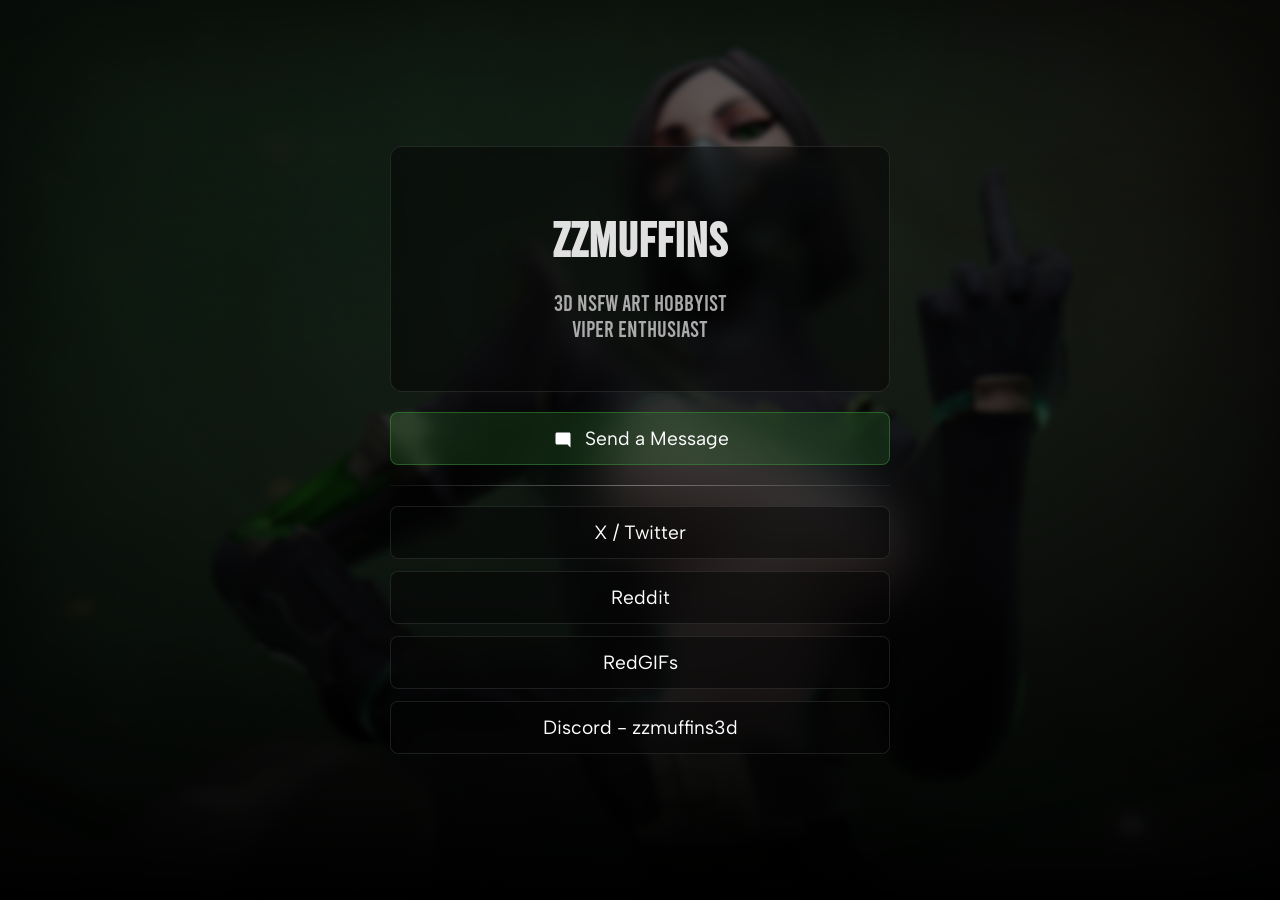
<file: index.html>
<!DOCTYPE html>
<html lang="en">
<head>
  <meta charset="UTF-8">
  <meta name="viewport" content="width=device-width, initial-scale=1.0">
  <link rel="icon" type="image/x-icon" href="img/favicon.ico">
  <title>zzMuffins' Page</title>
  <link rel="stylesheet" href="css/global.css">
  <link rel="stylesheet" href="css/landing.css">
  <link rel="stylesheet" href="css/qa.css">
</head>
<body>

<div class="landing-container">
  <!-- Profile/Intro Section -->
  <div class="profile-card">
    <h1>zzMuffins</h1>
    <p>3D NSFW Art Hobbyist<br>Viper Enthusiast</p>
  </div>

  <!-- Links / Linktree Replacement -->
  <div class="links-wrapper">
    <!--<a href="message.html" class="link-card cta-card">
      <svg class="link-icon" viewBox="0 0 24 24" width="24" height="24" fill="currentColor">
        <circle cx="12" cy="7" r="4.5" />
        <path d="M12 13c-4.42 0-8 2.24-8 5v1h16v-1c0-2.76-3.58-5-8-5z" />
      </svg>
      <span>About me</span>
    </a>-->
    <a href="message.html" class="link-card cta-card">
      <svg class="link-icon" viewBox="0 0 24 24" width="24" height="18" fill="currentColor">
        <path d="M20 2H4c-1.1 0-2 .9-2 2v12c0 1.1.9 2 2 2h14l4 4V4c0-1.1-.9-2-2-2z" />
      </svg>
      <span>Send a Message</span>
    </a>

    <div class="links-divider"></div>

    <a href="https://x.com/zzmuffins" target="_blank" rel="noopener" class="link-card">
      X / Twitter
    </a>
    <a href="https://reddit.com/user/zzMuffins" target="_blank" rel="noopener" class="link-card">
      Reddit
    </a>
    <a href="https://www.redgifs.com/users/zzmuffins" target="_blank" rel="noopener" class="link-card">
      RedGIFs
    </a>
    <a href="" target="_blank" rel="noopener" class="link-card">
      Discord - zzmuffins3d
    </a>
  </div>
</div>

</body>
</html>
</file>
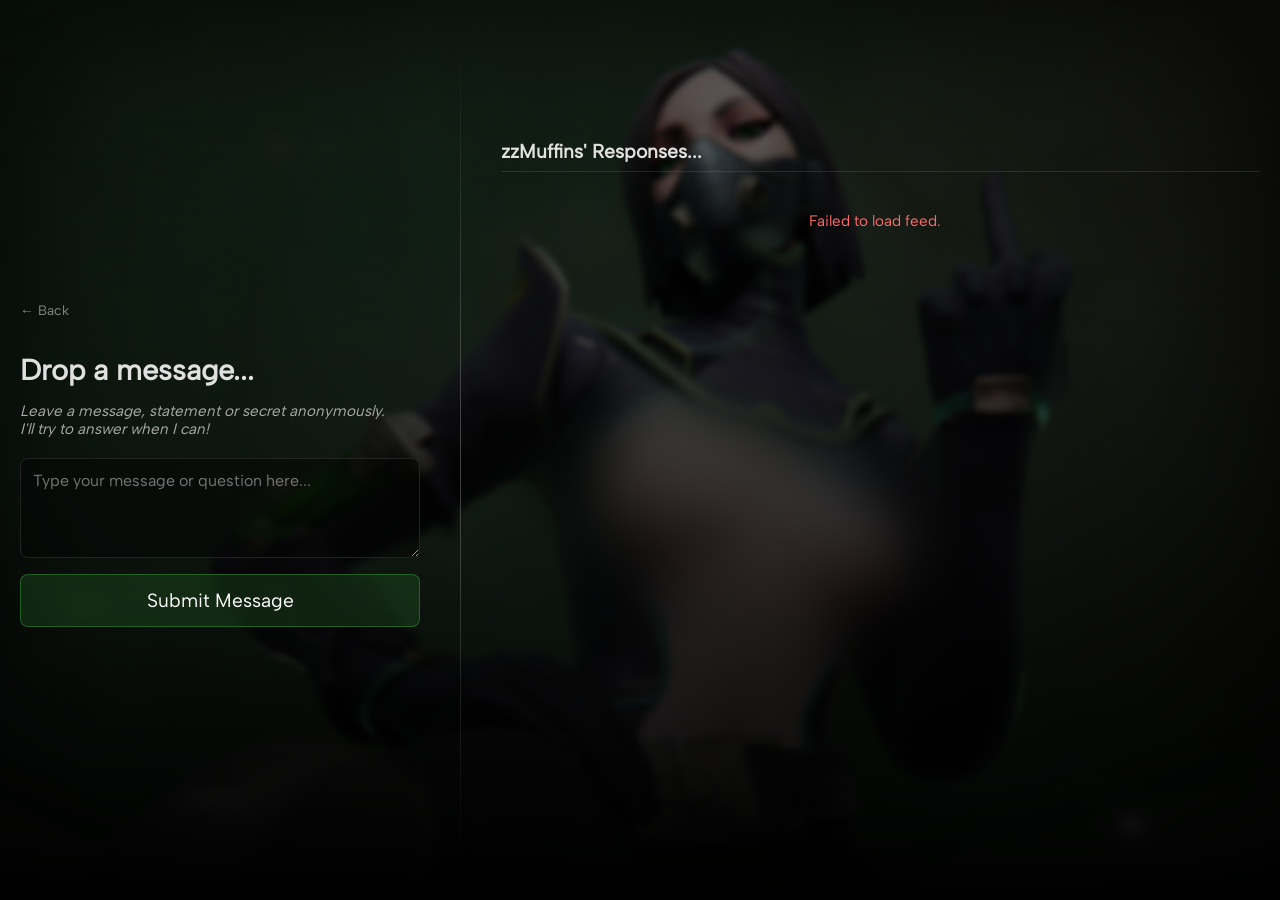
<file: message.html>
<!DOCTYPE html>
<html lang="en">
<head>
  <meta charset="UTF-8">
  <meta name="viewport" content="width=device-width, initial-scale=1.0">
  <link rel="icon" type="image/x-icon" href="img/favicon.ico">
  <link rel="stylesheet" href="css/global.css">
  <link rel="stylesheet" href="css/landing.css">
  <link rel="stylesheet" href="css/qa.css">

  <title>Message zzMuffins</title>
</head>

<body>
<div class="app-layout">
  <div class="sidebar-container">
    <div class="form-card">
      <a href="index.html" class="back-link">
        ← Back
      </a>

      <h1>Drop a message...</h1>
      <p><i>Leave a message, statement or secret anonymously. <br> I'll try to answer when I can!</i></p>

      <input type="text" id="username_hp" class="hidden-field" tabindex="-1" autocomplete="off" aria-label="Honeypot">
      <textarea id="question-input" placeholder="Type your message or question here..." maxlength="300" aria-label="Your Question Here"></textarea>
      <button id="submit-btn" onclick="submitQuestion()">Submit Message</button>
      <div id="status-message"></div>
    </div>
  </div>

  <div class="vertical-divider"></div>

  <div class="feed-container">
    <div class="feed-title">zzMuffins' Responses...</div>

    <div class="feed-scroll-box">
      <div class="qa-feed" id="qa-feed">Loading answers...</div>
    </div>
  </div>
</div>
<script src="js/message.js"></script>
</body>
</html>
</file>
<file: css/global.css>
@font-face {
    font-family: 'AlbertSans';
    src: url('../fonts/albertsans.ttf') format('truetype');
    font-weight: normal;
    font-style: normal;
    font-display: swap; /* Keeps text visible while loading */
}

@font-face {
    font-family: 'Bebas';
    src: url('../fonts/bebas.ttf') format('truetype');
    font-weight: normal;
    font-style: normal;
    font-display: swap; /* Keeps text visible while loading */
}

html {
    overflow: hidden;
    height: 100vh;
    background: rgba(0, 0, 0, 0.8);
}

body {
    background-image: linear-gradient(rgba(0, 0, 0, 0.4), #000000), url('../img/background.jpg');
    background-size: cover;
    background-position: top center;
    background-repeat: no-repeat;
    background-attachment: fixed;
    color: #e0e0e0;
    font-family: 'Bebas', -apple-system, BlinkMacSystemFont, "Segoe UI", Roboto, sans-serif;
    display: flex;
    flex-direction: column;
    align-items: center;
    height: 100vh;
    overflow: hidden;
    margin: 0;
    padding: 40px 20px;
    box-sizing: border-box;
}

input, textarea, button {
    font-family: inherit;
}

h1 { font-size: 1.8rem; margin-bottom: 10px; font-weight: 600; }
p { color: #ababab; font-size: 0.95rem; margin-bottom: 20px; }

.hidden-field { display: none !important; }

.back-link {
    display: inline-flex;
    align-items: center;
    gap: 6px;
    color: #888;
    text-decoration: none;
    font-size: 0.85rem;
    font-weight: 500;
    margin-bottom: 16px;
    transition: color 0.2s ease, transform 0.2s ease;
}

.back-link:hover {
    color: #fff;
    transform: translateX(-3px);
}
</file>
<file: css/landing.css>
.landing-container {
    display: flex;
    flex-direction: column;
    align-items: center;
    justify-content: center;
    min-height: calc(100vh - 80px);
    text-align: center;
    max-width: 600px;
    margin: 0 auto;
    gap: 20px;
}

.profile-card {
    background: rgba(5, 5, 5, 0.5);
    backdrop-filter: blur(8px);
    -webkit-backdrop-filter: blur(8px);
    border: 1px solid rgba(255, 255, 255, 0.1);
    border-radius: 12px;
    padding: 30px;
    box-sizing: border-box;
    width: 100%;
    min-width: 500px;

}
.profile-card h1 { font-size: 3rem; margin-bottom: 10px; font-weight: 600; }
.profile-card p { color: #ababab; font-size: 1.4rem; margin-bottom: 20px; }

.links-wrapper {
    display: flex;
    flex-direction: column;
    gap: 12px;
    width: 100%;
}

.link-icon {
    flex-shrink: 0;
    display: inline-flex;
    align-items: center;
    padding-top: 3px;
}

.link-card {
    display: flex;
    align-items: center;
    justify-content: center;
    gap: 10px;
    background: rgba(5, 5, 5, 0.5);
    backdrop-filter: blur(8px);
    -webkit-backdrop-filter: blur(8px);
    border: 1px solid rgba(255, 255, 255, 0.1);
    border-radius: 8px;
    padding: 14px 20px;
    color: #fff;
    text-decoration: none;
    font-family: 'AlbertSans', -apple-system, BlinkMacSystemFont, "Segoe UI", Roboto, sans-serif;
    font-size: 1.2rem;
    font-weight: 500;
    transition: all 0.2s ease;
}

.link-card:hover {
    background: rgba(255, 255, 255, 0.1);
    border-color: rgba(255, 255, 255, 0.25);
    transform: translateY(-2px);
}

.cta-card {
    background: rgba(56, 152, 56, 0.2);
    border: 1px solid rgba(56, 152, 56, 0.5);
}

.cta-card:hover {
    background: rgba(56, 152, 56, 0.35);
    border-color: rgba(56, 152, 56, 0.7);
}

.links-divider {
    width: 100%;
    height: 1px;
    background: linear-gradient(
            to right,
            rgba(255, 255, 255, 0.05) 0%,
            rgba(255, 255, 255, 0.35) 50%,
            rgba(255, 255, 255, 0.05) 100%
    );
    margin: 8px 0;
}
</file>
<file: css/qa.css>
/* --- Core Layout Wrapper --- */
.app-layout {
    display: flex;
    flex-direction: column;
    gap: 40px;
    width: 100%;
    max-width: 1600px;
    margin: 0 auto;
    font-family: 'AlbertSans', -apple-system, BlinkMacSystemFont, "Segoe UI", Roboto, sans-serif;
}

/* --- Left Column (Form Sidebar Container) --- */
.sidebar-container {
    width: 100%;
    box-sizing: border-box;
}

.form-card {
    background-color: transparent;
    backdrop-filter: none;
    -webkit-backdrop-filter: none;
    border: none;
    padding: 0;
    box-sizing: border-box;
    width: 100%;
    margin-top: 40px;
}

textarea {
    width: 100%;
    height: 100px;
    min-height: 100px;
    max-height: 300px;
    background-color: rgba(5, 5, 5, 0.5);
    border: 1px solid #232323;
    border-radius: 8px;
    color: #fff;
    padding: 12px;
    font-size: 1rem;
    resize: vertical;
    box-sizing: border-box;
    outline: none;
}

button {
    margin-top: 12px;
    width: 100%;
    background-color: #fff;
    color: #000;
    border: none;
    padding: 12px;
    border-radius: 8px;
    font-size: 1rem;
    font-weight: 600;
    cursor: pointer;
}

button:disabled { background-color: #333; color: #777; cursor: not-allowed; }
#status-message { margin-top: 15px; font-size: 0.9rem; text-align: center; }
#submit-btn {
    background: rgba(56, 152, 56, 0.2);
    border: 1px solid rgba(56, 152, 56, 0.5);
    backdrop-filter: blur(8px);
    -webkit-backdrop-filter: blur(8px);
    border-radius: 8px;
    padding: 14px 20px;
    color: #fff;
    text-decoration: none;
    font-family: 'AlbertSans', -apple-system, BlinkMacSystemFont, "Segoe UI", Roboto, sans-serif;
    font-size: 1.2rem;
    font-weight: 500;
    transition: all 0.2s ease;
}

#submit-btn:hover {
    transform: translateY(-2px);
    background: rgba(56, 152, 56, 0.35);
    border-color: rgba(56, 152, 56, 0.7);
}

/* --- Answer Cards --- */
.qa-card {
    background-color: rgba(5, 5, 5, 0.5);
    border-radius: 8px;
    backdrop-filter: blur(8px);
    -webkit-backdrop-filter: blur(8px);
    padding: 16px;
}

.question-text {
    color: #fff;
    font-weight: 600;
    margin-bottom: 8px;
    font-size: 0.95rem;
    overflow-wrap: anywhere;
}

.answer-text {
    display: flex;
    justify-content: space-between;
    align-items: flex-end;
    gap: 15px;
    color: #b0b0b0;
    font-size: 0.95rem;
    line-height: 1.4;
    padding-left: 12px;
    border-left: 2px solid #555;
    overflow-wrap: anywhere;
}

.qa-time {
    font-size: 0.75rem;
    color: #666;
    font-family: monospace;
    white-space: nowrap;
}

/* --- Right Column (Feed Area) --- */
.feed-container {
    width: 100%;
}

.feed-title {
    font-size: 1.2rem;
    font-weight: 600;
    margin-bottom: 15px;
    border-bottom: 1px solid rgba(255, 255, 255, 0.1);
    padding-bottom: 8px;
}

.feed-scroll-box {
    width: 100%;
}

.qa-feed {
    display: flex;
    flex-direction: column;
    gap: 30px;
}

.vertical-divider {
    display: none;
}

/* --- DESKTOP VIEW --- */
@media (min-width: 850px) {
    .app-layout {
        flex-direction: row;
        align-items: flex-start;
        gap: 0;
    }

    .sidebar-container {
        width: 400px;
        position: sticky;
        top: 40px;
        min-height: calc(100vh - 80px);
        display: flex;
        flex-direction: column;
        justify-content: flex-start;
        align-items: stretch;
        padding-top: 60px;
        background-color: transparent;
        border: none;
        backdrop-filter: none;
        -webkit-backdrop-filter: none;
    }

    .form-card {
        margin-top: 200px;
    }

    .vertical-divider {
        display: block;
        width: 1px;
        height: calc(100vh - 80px);
        position: sticky;
        top: 40px;
        margin: 0 40px;
        background: linear-gradient(
                to bottom,
                rgba(255, 255, 255, 0) 0%,
                rgba(255, 255, 255, 0.25) 50%,
                rgba(255, 255, 255, 0) 100%
        );
    }

    .feed-container {
        flex: 1;
        position: relative;
        top: 40px;
        padding-top: 60px;
        padding-bottom: 40px;
        box-sizing: border-box;
    }

    .feed-container.has-content::after {
        content: "";
        position: absolute;
        bottom: 0;
        left: 0;
        right: 12px;
        height: 120px;
        background: linear-gradient(
                to bottom,
                rgba(0, 0, 0, 0) 0%,
                rgba(0, 0, 0, 0.5) 40%,
                rgba(0, 0, 0, 0.95) 80%,
                #000000 100%
        );
        pointer-events: none;
        z-index: 10;
    }

    .feed-scroll-box {
        max-height: calc(100vh - 220px);
        overflow-y: auto;
        padding-top: 10px;
        padding-bottom: 120px;
        padding-right: 12px;
        box-sizing: border-box;

        -webkit-mask-image: linear-gradient(
                to bottom,
                black 0%,
                black calc(100% - 100px),
                transparent 100%
        );
        mask-image: linear-gradient(
                to bottom,
                black 0%,
                black calc(100% - 100px),
                transparent 100%
        );

        scrollbar-width: thin;
        scrollbar-color: rgba(255, 255, 255, 0.2) transparent;
    }

    .feed-scroll-box::-webkit-scrollbar {
        width: 6px !important;
        display: block !important;
    }

    .feed-scroll-box::-webkit-scrollbar-track {
        background: transparent;
    }

    .feed-scroll-box::-webkit-scrollbar-thumb {
        background-color: rgba(255, 255, 255, 0.2);
        border-radius: 4px;
    }

    .feed-scroll-box::-webkit-scrollbar-thumb:hover {
        background-color: rgba(255, 255, 255, 0.4);
    }
}
</file>
